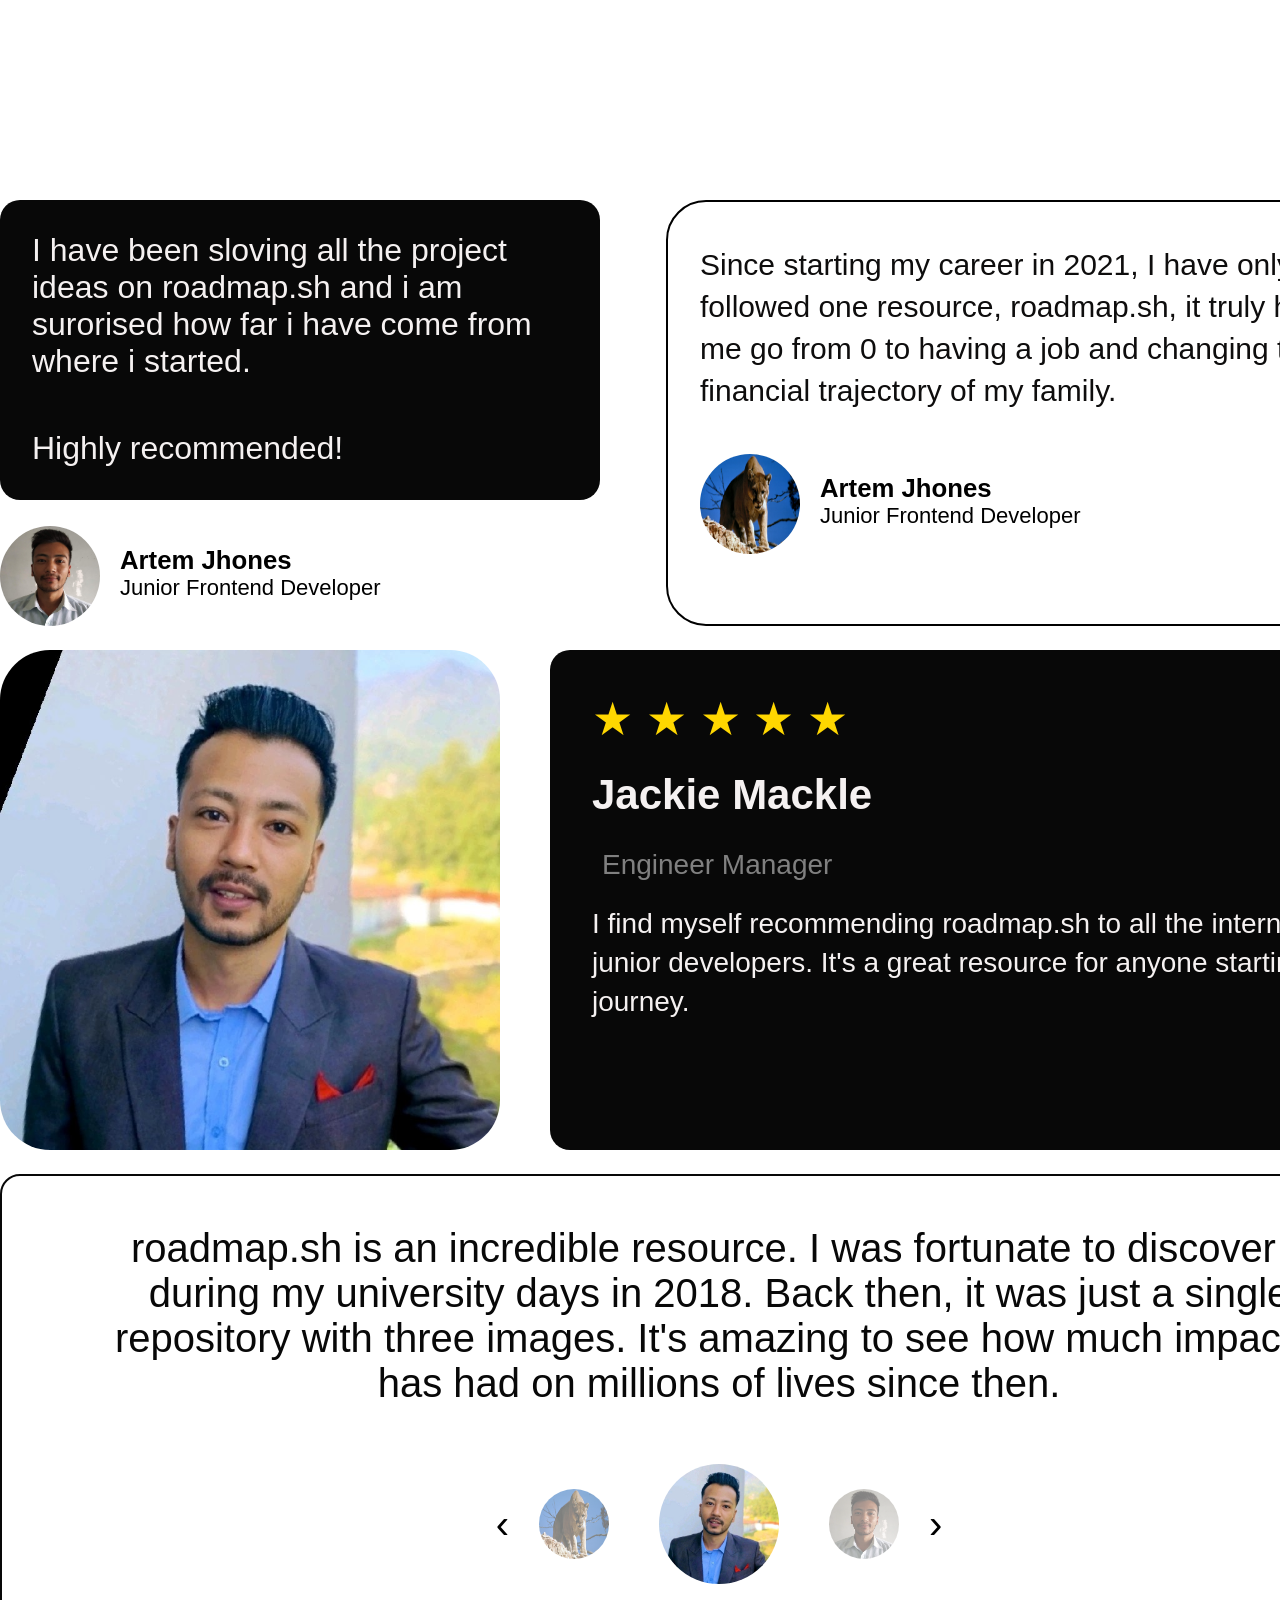
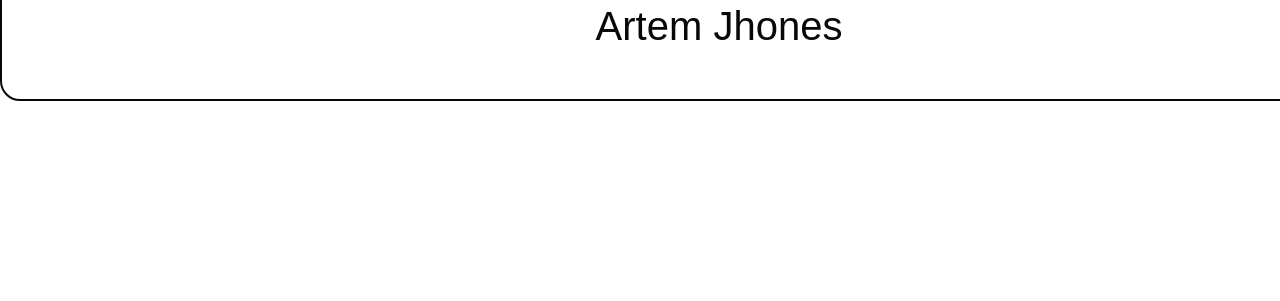
<file: index.html>
<!DOCTYPE html>
<html lang="en">

<head>
  <meta charset="UTF-8" />
  <meta name="viewport" content="width=device-width, initial-scale=1.0" />
  <title>Testomonial</title>
</head>
<link rel="stylesheet" href="styles.css" />

<body>
  <div class="main-container">
    <div class="testimonial-component">
      <!-- Card 1 -->
      <div class="first">
        <div>
          <div class="comment-box">
            <p>
              I have been sloving all the project ideas on roadmap.sh and i am
              surorised how far i have come from where i started.
            </p>
            <p style="margin-top: 50px;">Highly recommended!</p>
          </div>
          <div class="user-info">
            <div class="user-box">
              <img src="./pic-min.jpg" alt="User Photo" />
            </div>
            <div class="name-post">
              <H3 style="margin-top: 20px;">Artem Jhones</H3>
              <span>
                <p>Junior Frontend Developer</p>
              </span>
            </div>
          </div>
        </div>
        <div class="second-container">
          <div>
            <div class="second-box">
              <div class="comment-box2">
                <p>
                  Since starting my career in 2021, I have only followed one
                  resource, roadmap.sh, it truly helped me go from 0 to having a
                  job and changing the financial trajectory of my family.
                </p>
              </div>
              <div class="user-box2">
                <div>
                  <img src="./Cougar.png" alt="User Photo" />
                </div>
                <div>
                  <h3 style="margin-top: 20px;">Artem Jhones</h3>
                  <span>
                    <p>Junior Frontend Developer</p>
                  </span>
                </div>
              </div>
            </div>
          </div>
        </div>
      </div>
      <!-- cards 2 -->
      <div class="second-section">
        <div class="second-flex">
          <div class="image-container">
            <img src="./linkdin.jpg" alt="">
          </div>
          <div class="comment-box3">
            <div class="star"><span>&#9733; &#9733; &#9733; &#9733; &#9733;</span></div>
            <div class="text-area">
              <h2>Jackie Mackle</h2>
              <p style="margin: 20px 10px; color: gray;">Engineer Manager</p>
              <p>I find myself recommending roadmap.sh to all the interns or junior developers. It's a great resource
                for anyone starting their journey.</p>
            </div>
          </div>
        </div>
      </div>
      <!-- card 3 -->
      <div class="last-section">
        <div class="slider-box">
          <p>roadmap.sh is an incredible resource. I was fortunate to discover it during my university days in 2018.
            Back then, it was just a single repository with three images. It's amazing to see how much impact it has had
            on millions of lives since then.</p>
          <div class="pic">
            <span>&#8249;</span>
            <img src="./Cougar.png" alt="User Photo" />
            <img src="./linkdin.jpg" alt="User Photo" id="center-pic" />
            <img src="./pic-min.jpg" alt="User Photo" />
            <span>&#8250;</span>
          </div>
          <div>
            <p style="margin-top: 20px;">Artem Jhones</p>
          </div>
        </div>
      </div>
    </div>
  </div>
</body>

</html>
</file>
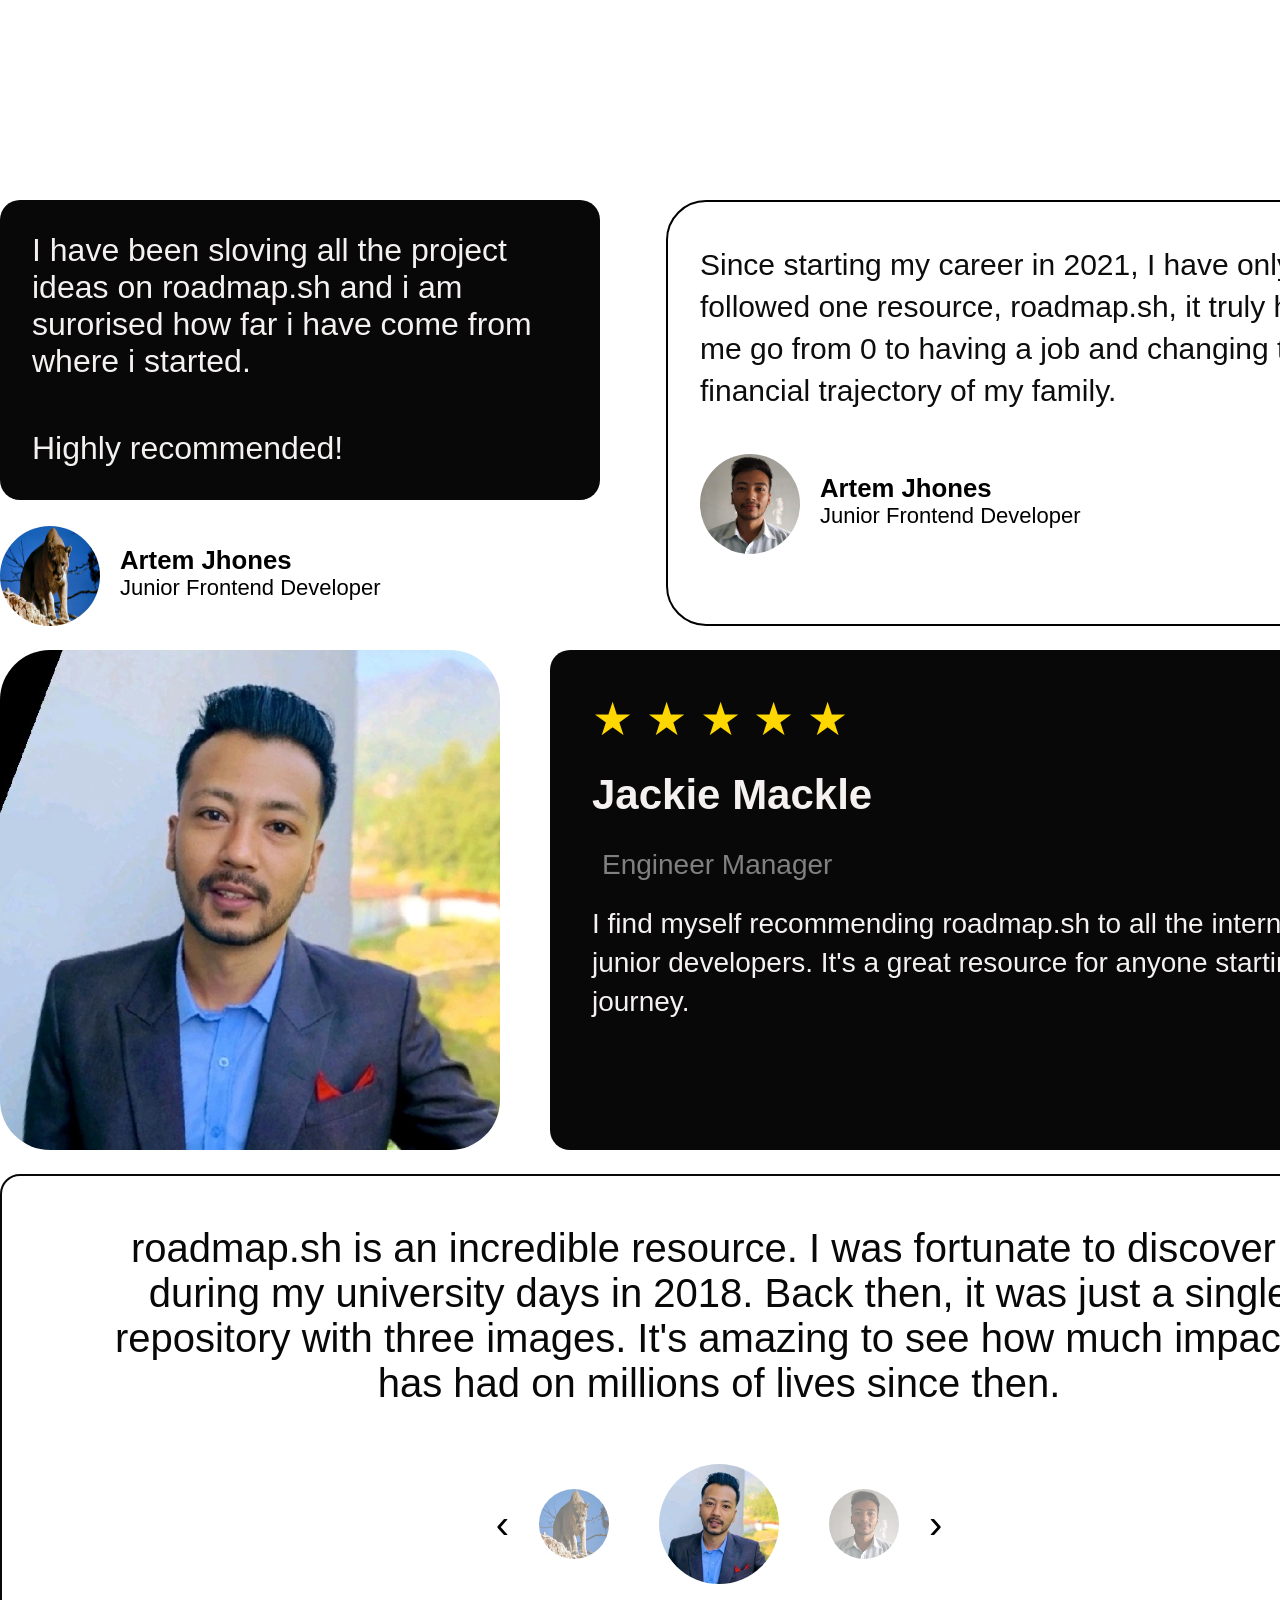
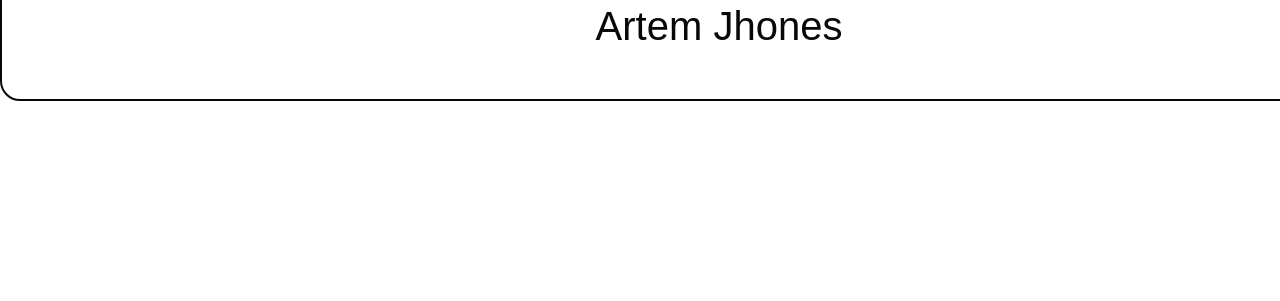
<file: flex-method/html/index.html>
<!DOCTYPE html>
<html lang="en">

<head>
  <meta charset="UTF-8" />
  <meta name="viewport" content="width=device-width, initial-scale=1.0" />
  <title>Testomonial</title>
</head>
<link rel="stylesheet" href="../css/styles.css" />

<body>
  <div class="main-container">
    <div class="testimonial-component">
      <!-- Card 1 -->
      <div class="first">
        <div>
          <div class="comment-box">
            <p>
              I have been sloving all the project ideas on roadmap.sh and i am
              surorised how far i have come from where i started.
            </p>
            <p style="margin-top: 50px;">Highly recommended!</p>
          </div>
          <div class="user-info">
            <div class="user-box">
              <img src="../../image/cougar.png" alt="User Photo" />
            </div>
            <div class="name-post">
              <H3 style="margin-top: 20px;">Artem Jhones</H3>
              <span>
                <p>Junior Frontend Developer</p>
              </span>
            </div>
          </div>
        </div>
        <div class="second-container">
          <div>
            <div class="second-box">
              <div class="comment-box2">
                <p>
                  Since starting my career in 2021, I have only followed one
                  resource, roadmap.sh, it truly helped me go from 0 to having a
                  job and changing the financial trajectory of my family.
                </p>
              </div>
              <div class="user-box2">
                <div>
                  <img src="../../image/pic-min.jpg" alt="User Photo" />
                </div>
                <div>
                  <h3 style="margin-top: 20px;">Artem Jhones</h3>
                  <span>
                    <p>Junior Frontend Developer</p>
                  </span>
                </div>
              </div>
            </div>
          </div>
        </div>
      </div>
      <!-- cards 2 -->
      <div class="second-section">
        <div class="second-flex">
          <div class="image-container">
            <img src="../../image/linkdin.jpg" alt="">
          </div>
          <div class="comment-box3">
            <div class="star"><span>&#9733; &#9733; &#9733; &#9733; &#9733;</span></div>
            <div class="text-area">
              <h2>Jackie Mackle</h2>
              <p style="margin: 20px 10px; color: gray;">Engineer Manager</p>
              <p>I find myself recommending roadmap.sh to all the interns or junior developers. It's a great resource
                for anyone starting their journey.</p>
            </div>
          </div>
        </div>
      </div>
      <!-- card 3 -->
      <div class="last-section">
        <div class="slider-box">
          <p>roadmap.sh is an incredible resource. I was fortunate to discover it during my university days in 2018.
            Back then, it was just a single repository with three images. It's amazing to see how much impact it has had
            on millions of lives since then.</p>
          <div class="pic">
            <span>&#8249;</span>
            <img src="../../image/cougar.png" alt="User Photo" />
            <img src="../../image/linkdin.jpg" alt="User Photo" id="center-pic" />
            <img src="../../image/pic-min.jpg" alt="User Photo" />
            <span>&#8250;</span>
          </div>
          <div>
            <p style="margin-top: 20px;">Artem Jhones</p>
          </div>
        </div>
      </div>
    </div>
  </div>
</body>

</html>
</file>
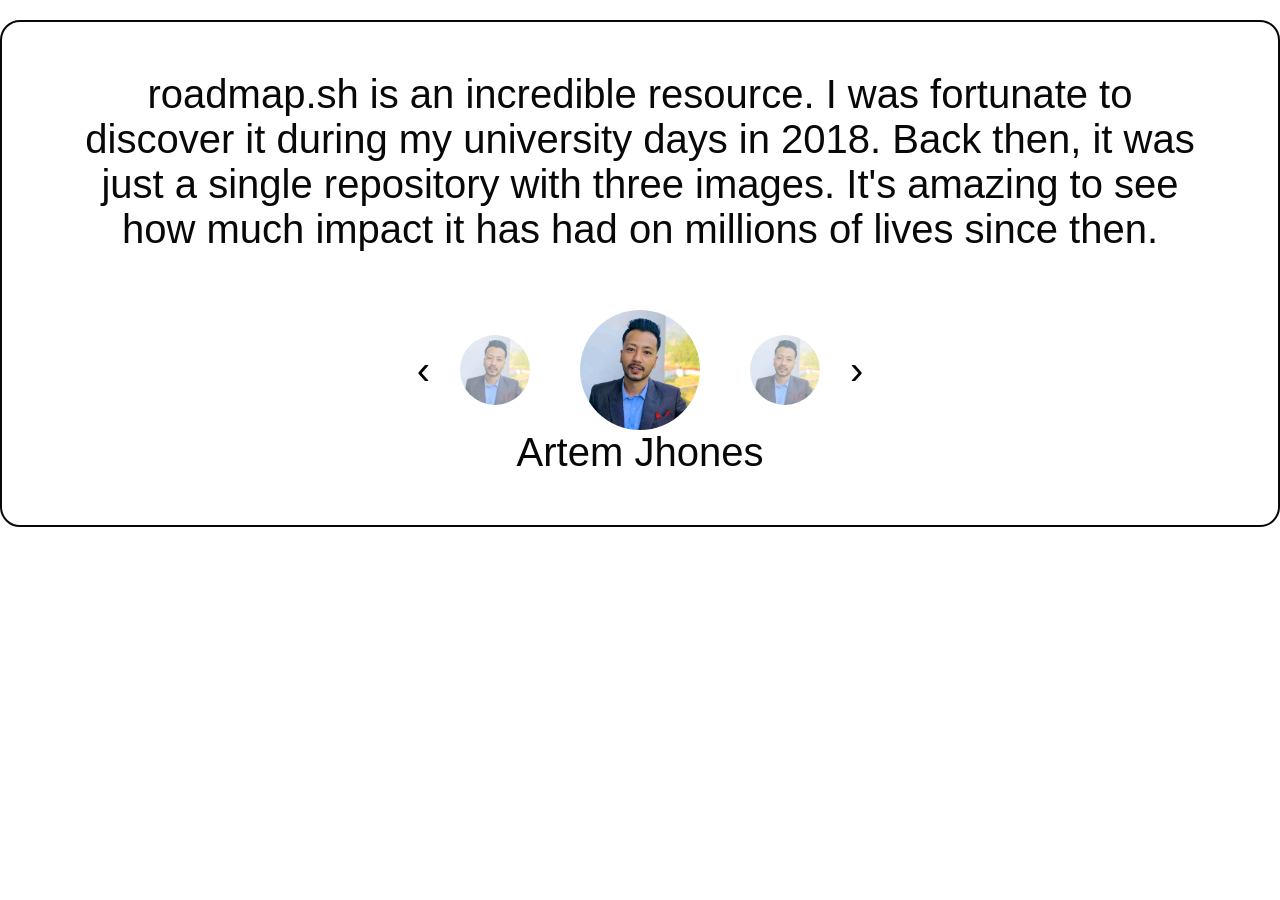
<file: five.html>
<!DOCTYPE html>
<html lang="en">
<head>
    <meta charset="UTF-8">
    <meta name="viewport" content="width=device-width, initial-scale=1.0">
    <title>Document</title>
    <link rel="stylesheet" href="styles.css">
</head>
<body>
    <div class="last-section">
        <div class="slider-box">
            <p>roadmap.sh is an incredible resource. I was fortunate to discover it during my university days in 2018. Back then, it was just a single repository with three images. It's amazing to see how much impact it has had on millions of lives since then.</p> 
           <div class="pic">
              <span>&#8249</span>
              <img src="./linkdin.jpg" alt="User Photo" />
              <img src="./linkdin.jpg" alt="User Photo" id="center-pic"/>
              <img src="./linkdin.jpg" alt="User Photo" />
              <span>&#8250</span>
            </div>
            <div>
              <p>Artem Jhones</p>
            </div>
        </div>
    </div>
</body>
</html>
</file>
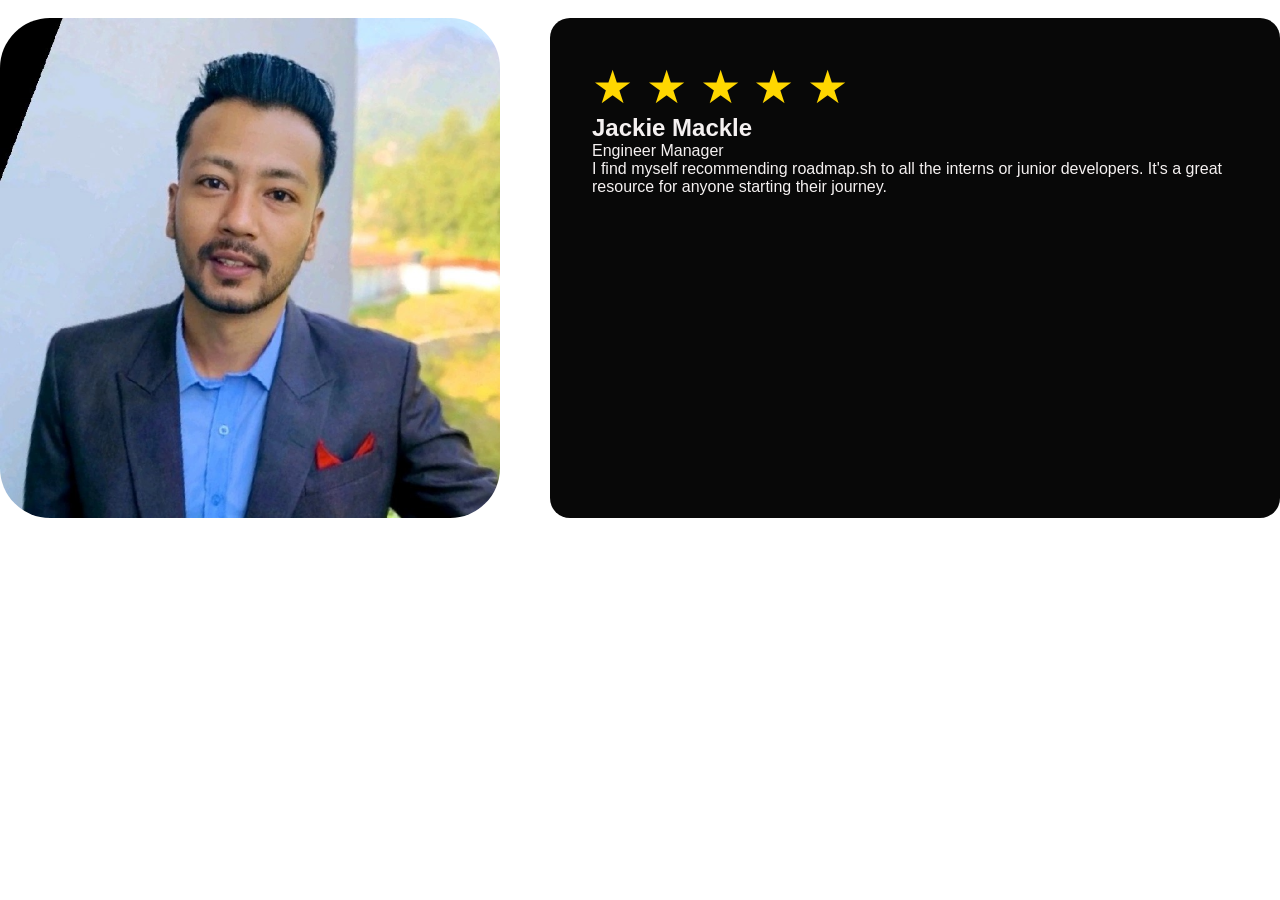
<file: four.html>
<!DOCTYPE html>
<html lang="en">
<head>
    <meta charset="UTF-8">
    <meta name="viewport" content="width=device-width, initial-scale=1.0">
    <title>Document</title>
    <link rel="stylesheet" href="styles.css">
</head>
<body>
    <div class="second-section">
        <div class="second-flex">
           <div class="image-container">
             <img src="./linkdin.jpg" alt="">
             </div>
             <div class="comment-box3">
              <div class="star">&#9733 &#9733 &#9733 &#9733 &#9733</div>
              <div>
                 <h2>Jackie Mackle</h2>
                 <p color="grey">Engineer Manager</p>
                 <p>
                 I find myself recommending roadmap.sh to all the interns or junior
                 developers. It's a great resource for anyone starting their
                 journey.
                 </p>
               </div>
             </div>
        </div>  
    </div>
</body>
</html>
</file>
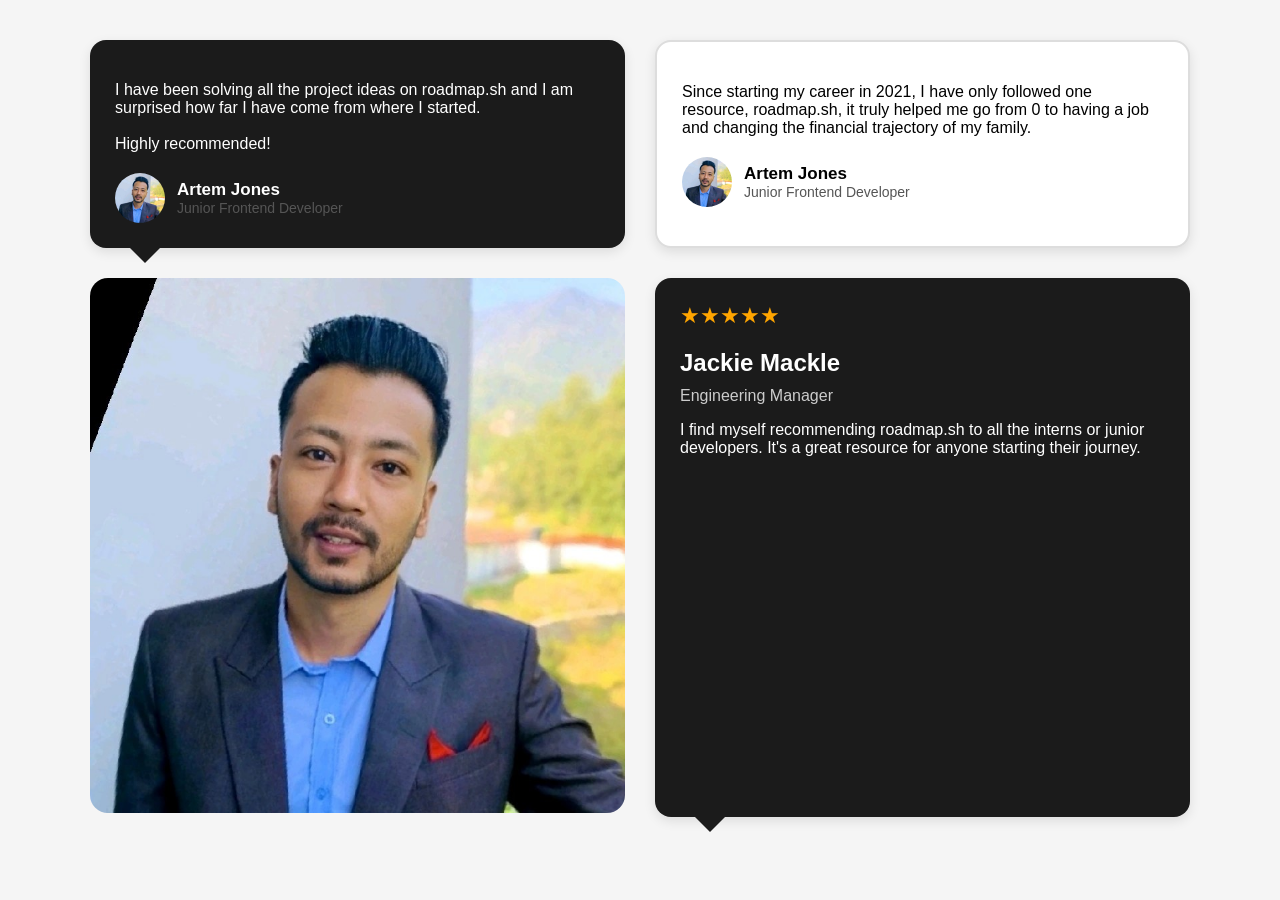
<file: neew.html>
<!DOCTYPE html>
<html lang="en">
<head>
  <meta charset="UTF-8" />
  <meta name="viewport" content="width=device-width, initial-scale=1.0" />
  <title>Testimonial Cards</title>
  <style>
    body {
      font-family: Arial, sans-serif;
      background: #f5f5f5;
      margin: 0;
      padding: 40px;
    }
    .container {
      max-width: 1100px;
      margin: auto;
      display: grid;
      grid-template-columns: repeat(auto-fit, minmax(350px, 1fr));
      gap: 30px;
    }
    .card {
      background: #fff;
      padding: 25px;
      border-radius: 16px;
      box-shadow: 0 4px 12px rgba(0,0,0,0.1);
      border: 2px solid #ddd;
      position: relative;
    }
    .dark {
      background: #1b1b1b;
      color: #fff;
      border: none;
    }
    .dark::after {
      content: "";
      position: absolute;
      bottom: -15px;
      left: 40px;
      width: 0;
      height: 0;
      border-left: 15px solid transparent;
      border-right: 15px solid transparent;
      border-top: 15px solid #1b1b1b;
    }
    .profile {
      display: flex;
      align-items: center;
      margin-top: 20px;
      gap: 12px;
    }
    .profile img {
      width: 50px;
      height: 50px;
      border-radius: 50%;
      object-fit: cover;
    }
    .profile h3 {
      margin: 0;
      font-size: 17px;
      font-weight: bold;
    }
    .profile p {
      margin: 0;
      font-size: 14px;
      color: #555;
    }
    .stars {
      color: orange;
      font-size: 22px;
      margin-bottom: 10px;
    }
    .big-img {
      width: 100%;
      border-radius: 18px;
    }
  </style>
</head>
<body>

  <div class="container">

    <!-- Card 1 -->
    <div class="card dark">
      <p>I have been solving all the project ideas on roadmap.sh and I am surprised how far I have come from where I started.<br><br>Highly recommended!</p>
      <div class="profile">
        <img src="./linkdin.jpg" />
        <div>
          <h3>Artem Jones</h3>
          <p>Junior Frontend Developer</p>
        </div>
      </div>
    </div>

    <!-- Card 2 -->
    <div class="card">
      <p>Since starting my career in 2021, I have only followed one resource, roadmap.sh, it truly helped me go from 0 to having a job and changing the financial trajectory of my family.</p>
      <div class="profile">
        <img src="./linkdin.jpg" />
        <div>
          <h3>Artem Jones</h3>
          <p>Junior Frontend Developer</p>
        </div>
      </div>
    </div>

    <!-- Card 3 -->
    <div>
      <img src="./linkdin.jpg" class="big-img" />
    </div>

    <!-- Card 4 -->
    <div class="card dark">
      <div class="stars">★★★★★</div>
      <h2>Jackie Mackle</h2>
      <p style="color:#ccc; margin-top:-10px;">Engineering Manager</p>
      <p>I find myself recommending roadmap.sh to all the interns or junior developers. It's a great resource for anyone starting their journey.</p>
    </div>

  </div>

</body>
</html>
</file>
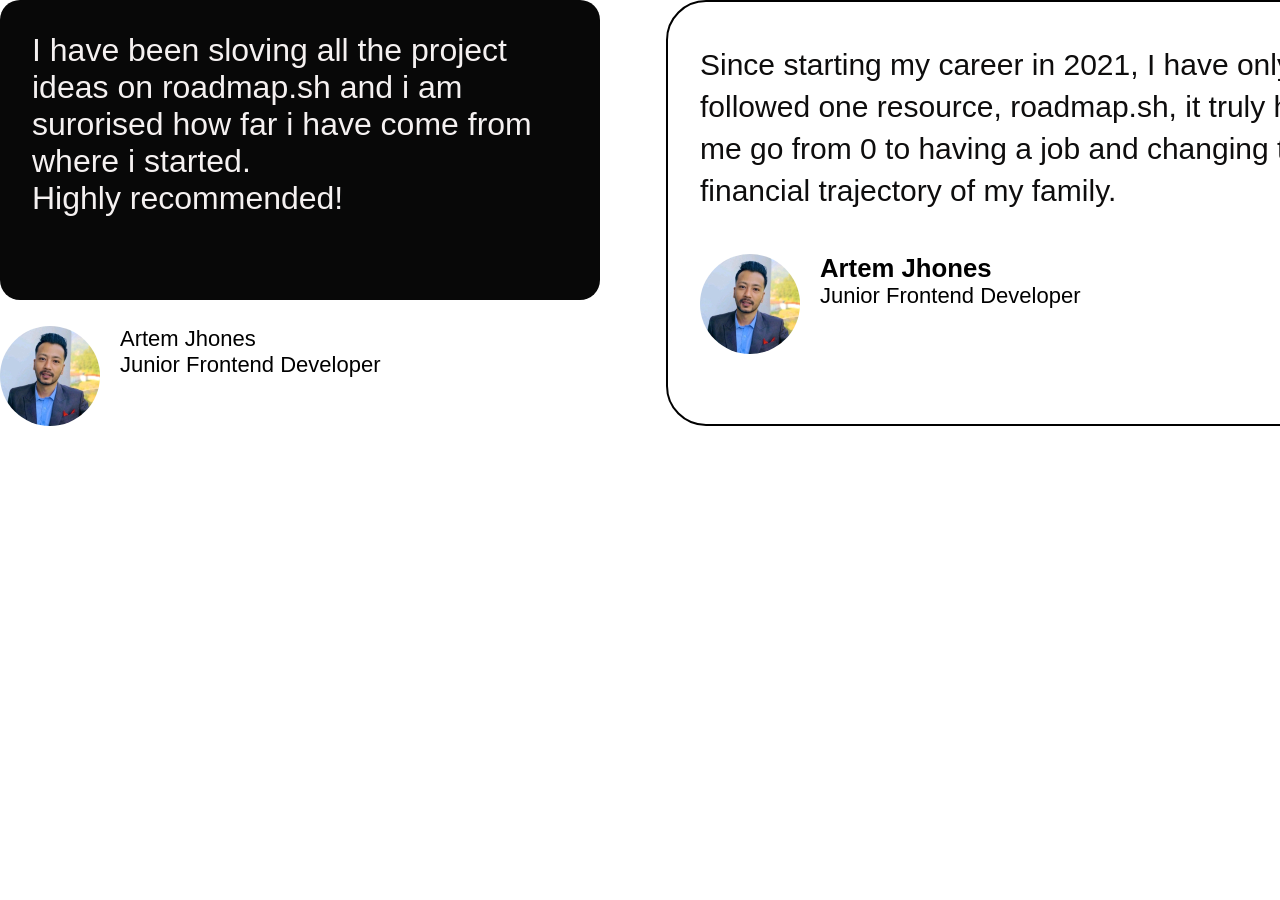
<file: three.html>
<!DOCTYPE html>
<html lang="en">
  <head>
    <meta charset="UTF-8" />
    <meta name="viewport" content="width=device-width, initial-scale=1.0" />
    <title>Document</title>
    <link rel="stylesheet" href="styles.css" />
  </head>
  <body>
    <!-- Card 1 -->
    <div class="first">
      <div>
        <div class="comment-box">
          <p>
            I have been sloving all the project ideas on roadmap.sh and i am
            surorised how far i have come from where i started.
          </p>
          <p>Highly recommended!</p>
        </div>
        <div class="user-info">
          <div class="user-box">
            <img src="./linkdin.jpg" alt="User Photo" />
          </div>
          <div class="name-post">
            <p>Artem Jhones</p>
            <span><p>Junior Frontend Developer</p></span>
          </div>
        </div>
      </div>
      <div class="second-container">
        <div>
          <div class="second-box">
            <div class="comment-box2">
              <p>
                Since starting my career in 2021, I have only followed one
                resource, roadmap.sh, it truly helped me go from 0 to having a
                job and changing the financial trajectory of my family.
              </p>
            </div>
            <div class="user-box2">
              <div>
                <img src="./linkdin.jpg" alt="User Photo" />
              </div>
              <div>
                <h3>Artem Jhones</h3>
                <span><p>Junior Frontend Developer</p></span>
              </div>
            </div>
          </div>
        </div>
      </div>
    </div>
  </body>
</html>
</file>
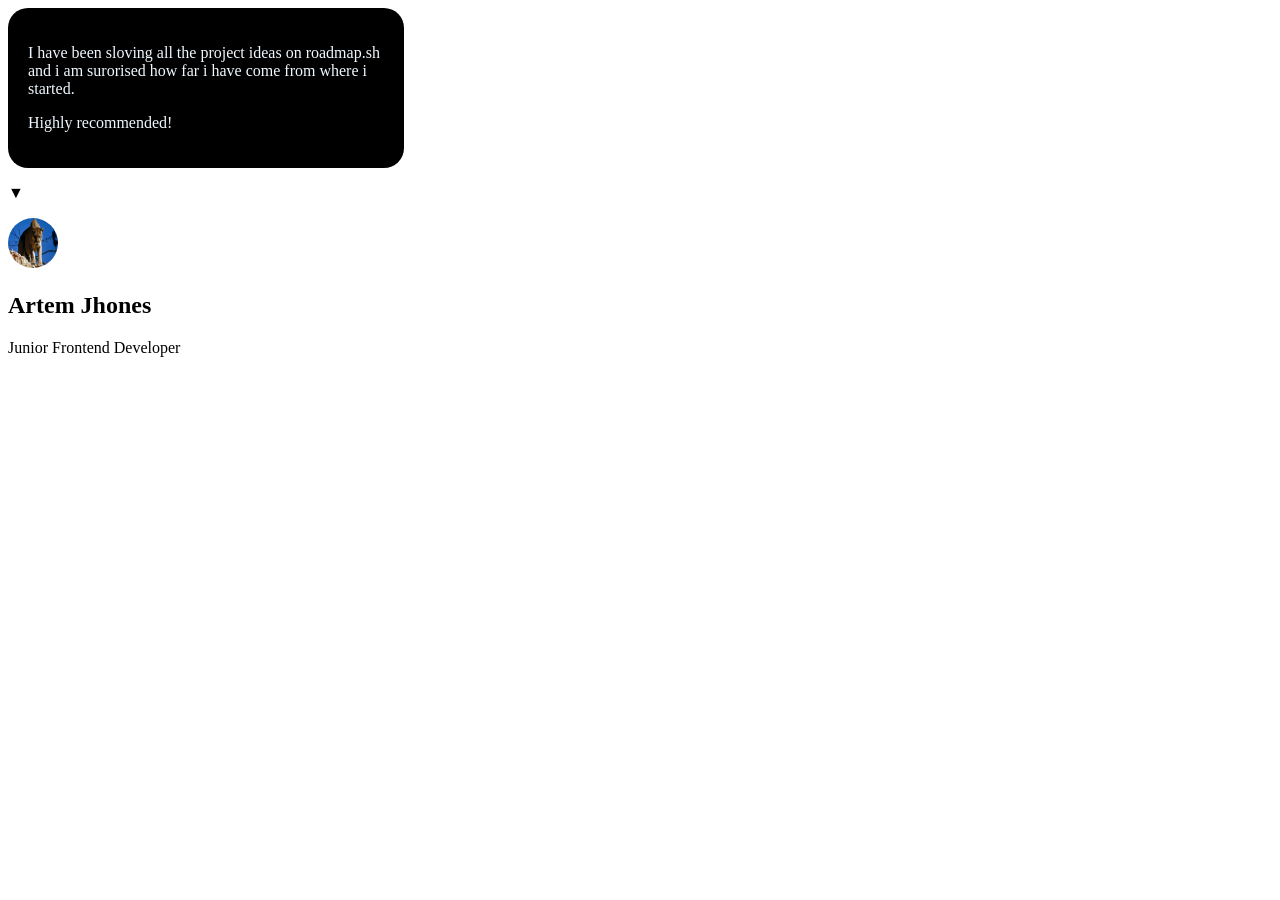
<file: src/grid-method/grid.html>
<!DOCTYPE html>
<html lang="en">
<head>
    <meta charset="UTF-8">
    <meta name="viewport" content="width=device-width, initial-scale=1.0">
    <title>Testimonial component with grid method</title>
    <link rel="stylesheet" href="grid.css"/>
</head>
<body>
    <div class="main-container">
        <div class="first-card">
            <div class="comment-box">
                <p>I have been sloving all the project ideas on roadmap.sh and i am
              surorised how far i have come from where i started.</p>
              <p>
                Highly recommended!
              </p>
            </div>
            <p>&#9660;</p>
            <div class="user-info">
                <img src="../image/cougar.png" alt="">
                <h2>Artem Jhones</h2>
                <p>Junior Frontend Developer</p>
            </div>
        </div>
    </div>
</body>
</html>
</file>
<file: styles.css>
* {
  margin: 0;
  padding: 0;
  box-sizing: border-box;
}
body {
  font-family: 'Segoe UI',  Verdana, sans-serif
}
.main-container {
  width: 1440px;
  margin: 200px auto;
}
.testimonial-comment {
  padding: 26px;
}

.first {
  display: flex;
  gap: 66px;
  font-family: Arial,  sans-serif;
}
.comment-box {
  width: 600px;
  height: 300px;
  color: #f5f1f1;
  background-color: #080808;
  border-radius: 20px;
  padding: 32px;
}
.comment-box p {
  font-size: 32px;
}
.comment-box span {
  margin-top: 20px;

  font-size: 32px;
}
/* .user-box {
    display: flex;
    align-items: center;
    margin-top: 150px;
    
} */
.user-box img {
  width: 100px;
  height: 100px;
  border-radius: 100%;
  margin-right: 20px;
  color: #000;
}
.user-info {
  display: flex;
  margin-top: 26px;
  font-size: 22px;
}
.user-box2 {
  display: flex;
  font-size: 22px;
  margin-top: 42px;
}
.user-box2 img {
  width: 100px;
  height: 100px;
  border-radius: 100%;
  margin-right: 20px;
}
.second-box {
  width: 772px;
  height: 426px;
  border: #000 2px solid;
  border-radius: 40px;
  padding: 32px;
}

.comment-box2 {
  font-size: 30px;
  color: #0e0d0d;
  line-height: 1.4;
  margin-top: 10px;
  justify-content: space-between;
}
.comment-box2 p {
  margin-bottom: 24px;
}
.image-container img {
  width: 500px;
  border-radius: 50px;
}
.second-flex {
  display: flex;
  gap: 50px;
  margin-top: 18px;
}
.comment-box3 {
  width: 888px;
  height: 500px;
  color: #f5f1f1;
  background-color: #080808;
  border-radius: 20px;
  padding: 42px;
}
.star {
  color: gold;
  font-size: 46px;
}
.text-area {
  margin-top: 20px;
  font-size: 28px;
  line-height: 1.4;
}
.slider-box {
  max-width: 1438px;
  margin-top: 20px;
  font-size: 40px;
  border: #080808 2px solid;
  border-radius: 20px;
  padding: 50px 80px;
}
.slider-box p {
  color: #080808;
  text-align: center;
}

.pic {
  display: flex;
  align-items: center;
  margin-top: 58px;
  justify-content: center;
  gap: 10px;
}
.pic img {
  width: 70px;
  height: 70px;
  border-radius: 100%;
  margin: 0px 20px;
  opacity: 0.5;
}
#center-pic {
  width: 120px;
  height: 120px;
  opacity: 1;
}

@media (max-width: 640px) {
  .main-container{
    max-width: 386px;
    margin-top: 20px;
  }
  .comment-box{
    width: 386px;
    height: auto;
    font-size: 12px;
  }
  .comment-box p{
    font-size: 20px;
  }
  .comment-box2{
    font-size: 20px;
  }
  .user-info{
    font-size: 16px;
  }
  .user-box img{
    width: 74px;
    height: 74px;
  }
  .user-box2{
    font-size: 16px;
  }
  .user-box2 img{
    width: 74px;
    height: 74px;
  }
  .second-box{
    width: 386px;
    height: auto;
    padding: 10px;
  }
  .image-container img{
    width: 386px;
  }
  .comment-box3{
    width: 386px;
    height: auto;
    /* font-size: 16px; */
  }
  .text-area{
    font-size: 20px;
  }
  .first {
    flex-direction: column;

  }
  .second-flex {
  flex-direction: column;
  align-items: center;
  
}
.slider-box{
  max-width: 640px ;
  font-size: 20px;
  padding: 36px;
}
.pic img{
  width: 50px;
  height: 50px;
  margin: 0px 10px;}
#center-pic {
  width: 74px;
  height: 74px;
}
}

@media (min-width: 764px) and (max-width: 1022px) {
  .main-container{
    max-width: 762px;
    margin-top: 10px;
  }
  .first{
    display: block;
  }
  .second-flex{
    display: block;
  }
  .user-box2{
    font-size: 24px;
  }
  .user-info{
    font-size: 24px;
  }
  .slider-box{
    width: 750px;
  }
  .comment-box{
    width: 750px;
  }
  .comment-box3 {
    width: 750px;
  }
  .second-box {
    width: 760px;
    margin-top: 40px;
  }
  .image-container img{
    width: 760px;
  }
}
</file>
<file: flex-method/css/styles.css>
* {
  margin: 0;
  padding: 0;
  box-sizing: border-box;
}
body {
  font-family: 'Segoe UI',  Verdana, sans-serif
}
.main-container {
  width: 1440px;
  margin: 200px auto;
}
.testimonial-comment {
  padding: 26px;
}

.first {
  display: flex;
  gap: 66px;
  font-family: Arial,  sans-serif;
}
.comment-box {
  width: 600px;
  height: 300px;
  color: #f5f1f1;
  background-color: #080808;
  border-radius: 20px;
  padding: 32px;
}
.comment-box p {
  font-size: 32px;
}
.comment-box span {
  margin-top: 20px;

  font-size: 32px;
}
/* .user-box {
    display: flex;
    align-items: center;
    margin-top: 150px;
    
} */
.user-box img {
  width: 100px;
  height: 100px;
  border-radius: 100%;
  margin-right: 20px;
  color: #000;
}
.user-info {
  display: flex;
  margin-top: 26px;
  font-size: 22px;
}
.user-box2 {
  display: flex;
  font-size: 22px;
  margin-top: 42px;
}
.user-box2 img {
  width: 100px;
  height: 100px;
  border-radius: 100%;
  margin-right: 20px;
}
.second-box {
  width: 772px;
  height: 426px;
  border: #000 2px solid;
  border-radius: 40px;
  padding: 32px;
}

.comment-box2 {
  font-size: 30px;
  color: #0e0d0d;
  line-height: 1.4;
  margin-top: 10px;
  justify-content: space-between;
}
.comment-box2 p {
  margin-bottom: 24px;
}
.image-container img {
  width: 500px;
  border-radius: 50px;
}
.second-flex {
  display: flex;
  gap: 50px;
  margin-top: 18px;
}
.comment-box3 {
  width: 888px;
  height: 500px;
  color: #f5f1f1;
  background-color: #080808;
  border-radius: 20px;
  padding: 42px;
}
.star {
  color: gold;
  font-size: 46px;
}
.text-area {
  margin-top: 20px;
  font-size: 28px;
  line-height: 1.4;
}
.slider-box {
  max-width: 1438px;
  margin-top: 20px;
  font-size: 40px;
  border: #080808 2px solid;
  border-radius: 20px;
  padding: 50px 80px;
}
.slider-box p {
  color: #080808;
  text-align: center;
}

.pic {
  display: flex;
  align-items: center;
  margin-top: 58px;
  justify-content: center;
  gap: 10px;
}
.pic img {
  width: 70px;
  height: 70px;
  border-radius: 100%;
  margin: 0px 20px;
  opacity: 0.5;
}
#center-pic {
  width: 120px;
  height: 120px;
  opacity: 1;
}

@media (max-width: 640px) {
  .main-container{
    max-width: 386px;
    margin-top: 20px;
  }
  .comment-box{
    width: 386px;
    height: auto;
    font-size: 12px;
  }
  .comment-box p{
    font-size: 20px;
  }
  .comment-box2{
    font-size: 20px;
  }
  .user-info{
    font-size: 16px;
  }
  .user-box img{
    width: 74px;
    height: 74px;
  }
  .user-box2{
    font-size: 16px;
  }
  .user-box2 img{
    width: 74px;
    height: 74px;
  }
  .second-box{
    width: 386px;
    height: auto;
    padding: 10px;
  }
  .image-container img{
    width: 386px;
  }
  .comment-box3{
    width: 386px;
    height: auto;
    /* font-size: 16px; */
  }
  .text-area{
    font-size: 20px;
  }
  .first {
    flex-direction: column;

  }
  .second-flex {
  flex-direction: column;
  align-items: center;
  
}
.slider-box{
  max-width: 640px ;
  font-size: 20px;
  padding: 36px;
}
.pic img{
  width: 50px;
  height: 50px;
  margin: 0px 10px;}
#center-pic {
  width: 74px;
  height: 74px;
}
}

@media (min-width: 764px) and (max-width: 1022px) {
  .main-container{
    max-width: 762px;
    margin-top: 10px;
  }
  .first{
    display: block;
  }
  .second-flex{
    display: block;
  }
  .user-box2{
    font-size: 24px;
  }
  .user-info{
    font-size: 24px;
  }
  .slider-box{
    width: 750px;
  }
  .comment-box{
    width: 750px;
  }
  .comment-box3 {
    width: 750px;
  }
  .second-box {
    width: 760px;
    margin-top: 40px;
  }
  .image-container img{
    width: 760px;
  }
}
</file>
<file: src/grid-method/grid.css>
.main-container{
    max-width: 400px;
}
.comment-box{
    background-color: black;
    width: 356px;
    height: auto;
    padding: 20px;
    border-radius: 20px;
}
.comment-box P{
    color: aliceblue;
}
.user-info img{
    border-radius: 100%;
    width: 50px;
    height: 50px;

}
</file>
